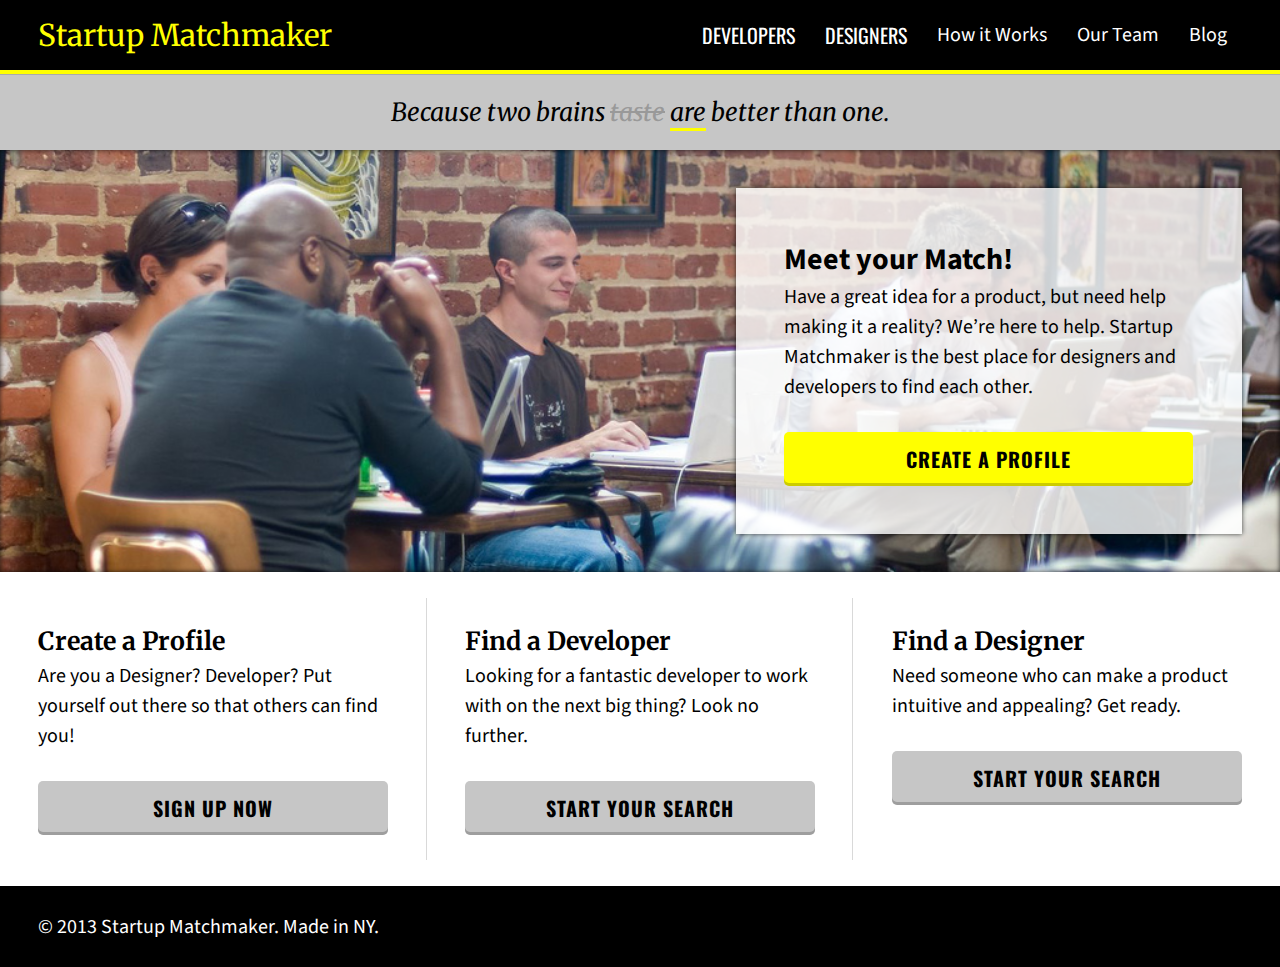
<file: Archive/05_lab/solution/startup_matchmaker_solution/index.html>
<!doctype html>
<html lang="en-us">
<head>
	<meta charset="utf-8">
	<title>Startup Matchmaker</title>
	<link href='http://fonts.googleapis.com/css?family=Source+Sans+Pro:400,700|Oswald:700|Merriweather:700,700italic' rel='stylesheet' type='text/css'>
	<link rel="stylesheet" href="css/reset.css">
	<link rel="stylesheet" href="css/main.css">
</head>
<body>
	<header id="page-header">
		<div class="wrapper">
			<h1><a href="index.html">Startup Matchmaker</a></h1>
			<nav>
				<ul>
					<li><strong><a href="developers.html">Developers</a></strong></li>
					<li><strong><a href="designers.html">Designers</a></strong></li>			
					<li><a href="how.html">How it Works</a></li>			
					<li><a href="team.html">Our Team</a></li>			
					<li><a href="blog.html">Blog</a></li>			
				</ul>
			</nav>
		</div>
	</header>
	<p class="tagline">Because two brains <del>taste</del> <ins>are</ins> better than&nbsp;one.</p>
	<section class="banner">
		<div class="wrapper">
			<div class="blurb">
				<h2>Meet your Match!</h2>
				<p>Have a great idea for a product, but need help making it a reality? We’re here to help. Startup Matchmaker is the best place for designers and developers to find each other.</p>
				<a class="button" href="#">Create a Profile</a>
			</div>
		</div>
	</section>
	<div class="wrapper">
		<section class="touts">
			<section class="tout">
				<header>
					<h3>Create a Profile</h3>
				</header>
				<p>Are you a Designer? Developer? Put yourself out there so that others can find you!</p>
				<a class="button" href="#">Sign Up Now</a>
			</section>
			<section class="tout">
				<header>
					<h3>Find a Developer</h3>
				</header>
				<p>Looking for a fantastic developer to work with on the next big thing? Look no further.</p>
				<a class="button" href="developers.html">Start Your Search</a>
			</section>
			<section class="tout">
				<header>
					<h3>Find a Designer</h3>
				</header>
				<p>Need someone who can make a product intuitive and appealing? Get ready.</p>
				<a class="button" href="designers.html">Start Your Search</a>
			</section>
		</section>
	</div>
	<footer>
		<div class="wrapper">
			© 2013 Startup Matchmaker. Made in NY.
		</div>
	</footer>
</body>
</html>
</file>
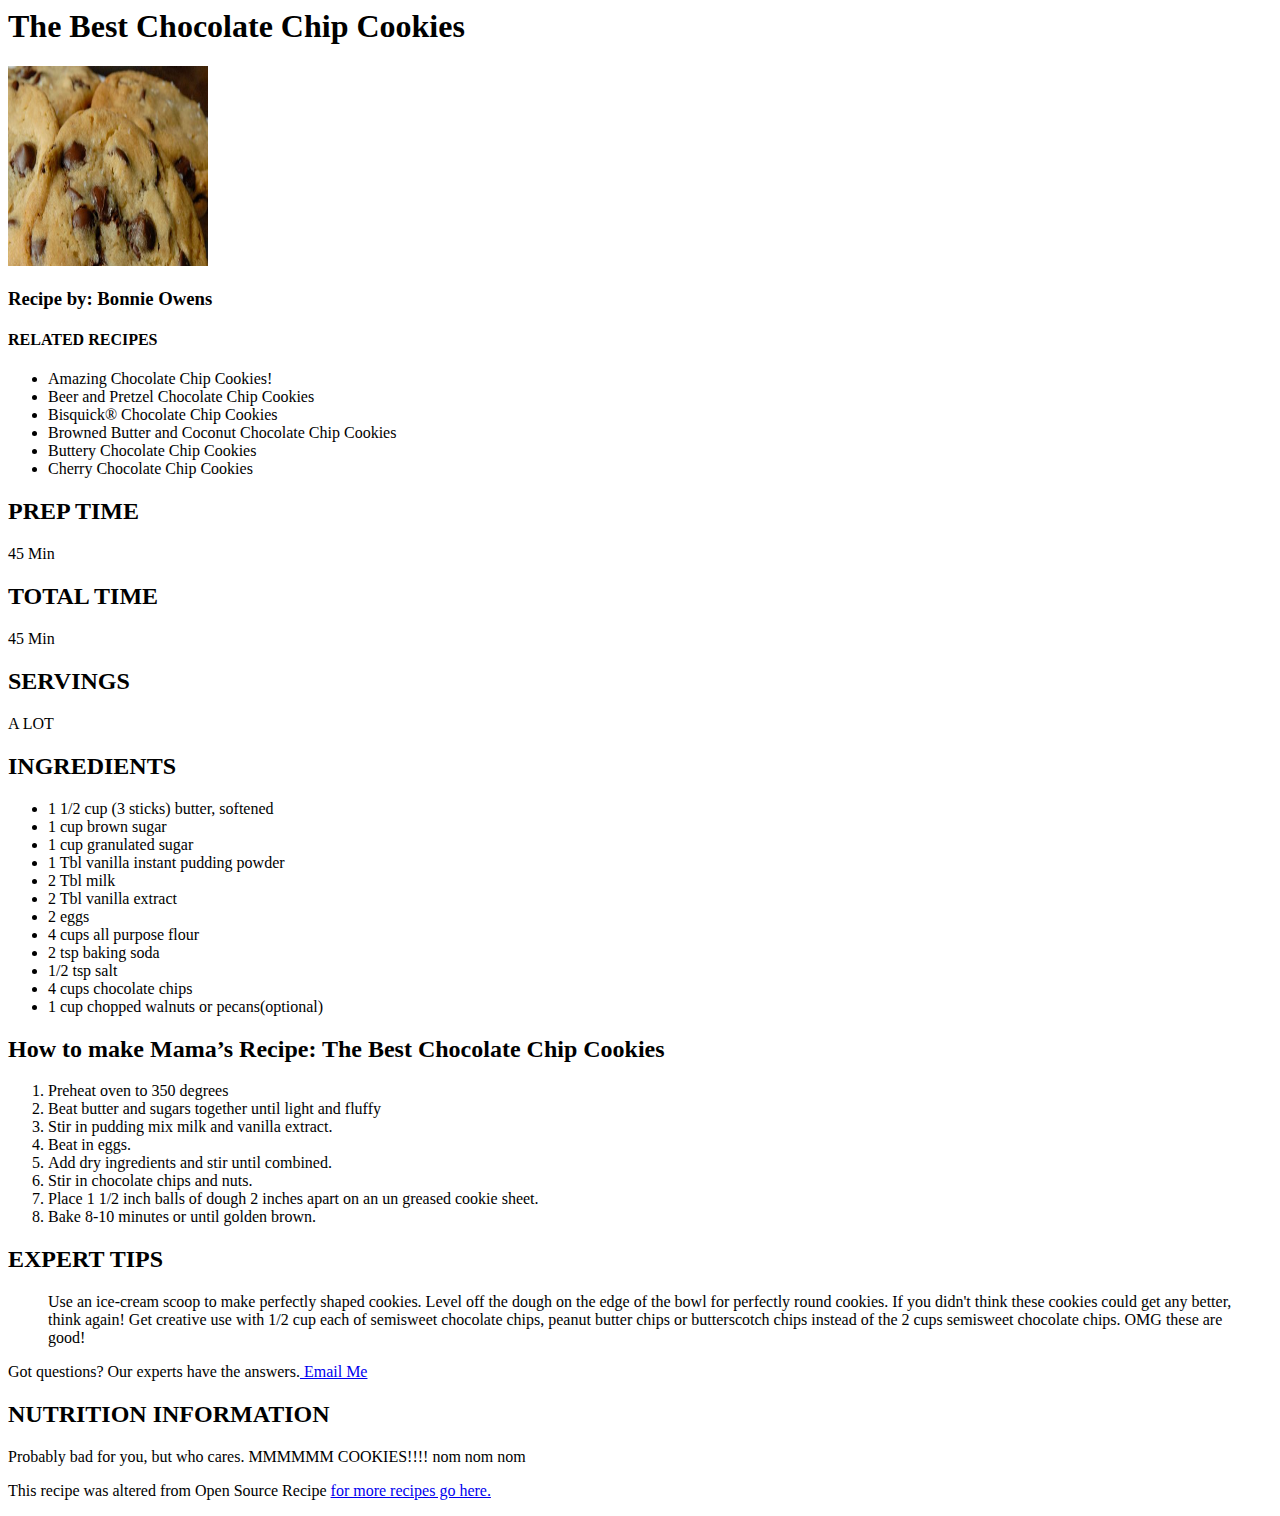
<file: Day_01/02_html_basics/solution/cookie_recipe/index.html>
﻿<html>

<h1>The Best Chocolate Chip Cookies<h1>

<img src="cookies.jpg" height="200px" width="200px">

<h3>Recipe by: Bonnie Owens<h3>

<h4>RELATED RECIPES</h4>

<ul>
	<li>Amazing Chocolate Chip Cookies!</li>
  
	<li>Beer and Pretzel Chocolate Chip Cookies</li>
 
	<li>Bisquick&reg; Chocolate Chip Cookies</li>
  
	<li>Browned Butter and Coconut Chocolate Chip Cookies</li>
 
	<li>Buttery Chocolate Chip Cookies</li>
  
	<li>Cherry Chocolate Chip Cookies</li>
</ul>


<h2>PREP TIME</h2>
<p>45 Min</p>

<h2>TOTAL TIME</h2>
<p>45 Min</p>

<h2>SERVINGS</h2>
<p>A LOT</p>

<h2>INGREDIENTS</h2>
<ul>
	<li>1 1/2 cup (3 sticks) butter, softened</li>
	<li>1 cup brown sugar</li>
	<li>1 cup granulated sugar</li>
	<li>1 Tbl vanilla instant pudding powder</li>
	<li>2 Tbl milk</li>
	<li>2 Tbl vanilla extract</li>
	<li>2 eggs</li>
	<li>4 cups all purpose flour</li>
	<li>2 tsp baking soda</li>
	<li>1/2 tsp salt</li>
	<li>4 cups chocolate chips</li>
	<li>1 cup chopped walnuts or pecans(optional)</li>

</ul>

<h2>How to make Mama’s Recipe: The Best Chocolate Chip Cookies</h2>

<ol>
	<li>Preheat oven to 350 degrees</li>

	<li>Beat butter and sugars together until light and fluffy</li>

	<li>Stir in pudding mix milk and vanilla extract.</li>

	<li>Beat in eggs.</li>

	<li>Add dry ingredients and stir until combined.</li>

	<li>Stir in chocolate chips and nuts.</li>

	<li>Place 1 1/2 inch balls of dough 2 inches apart on an un greased cookie sheet.</li>

	<li>Bake 8-10 minutes or until golden brown.</li>
</ol>

<h2>EXPERT TIPS</h2>

<p><blockquote>
Use an ice-cream scoop to make perfectly shaped cookies. Level off the dough on the edge of the bowl for perfectly round cookies.

If you didn't think these cookies could get any better, think again! Get creative use with 1/2 cup each of semisweet chocolate chips, peanut butter chips or butterscotch chips instead of the 2 cups semisweet chocolate chips. OMG these are good!</blockquote></p>

<p>Got questions? Our experts have the answers.<a href="mailto:me@fakeemail.com"> Email Me</a></p>


<h2>NUTRITION INFORMATION</h2>

<p>Probably bad for you, but who cares. MMMMMM COOKIES!!!! nom nom nom</p>


<p>This recipe was altered from Open Source Recipe <a href= "http://www.opensourcefood.com/people/Amanori/recipes/mamas-recipe-the-best-chocolate-chip-cookies">for more recipes go here.</a></p>

</html>
</file>
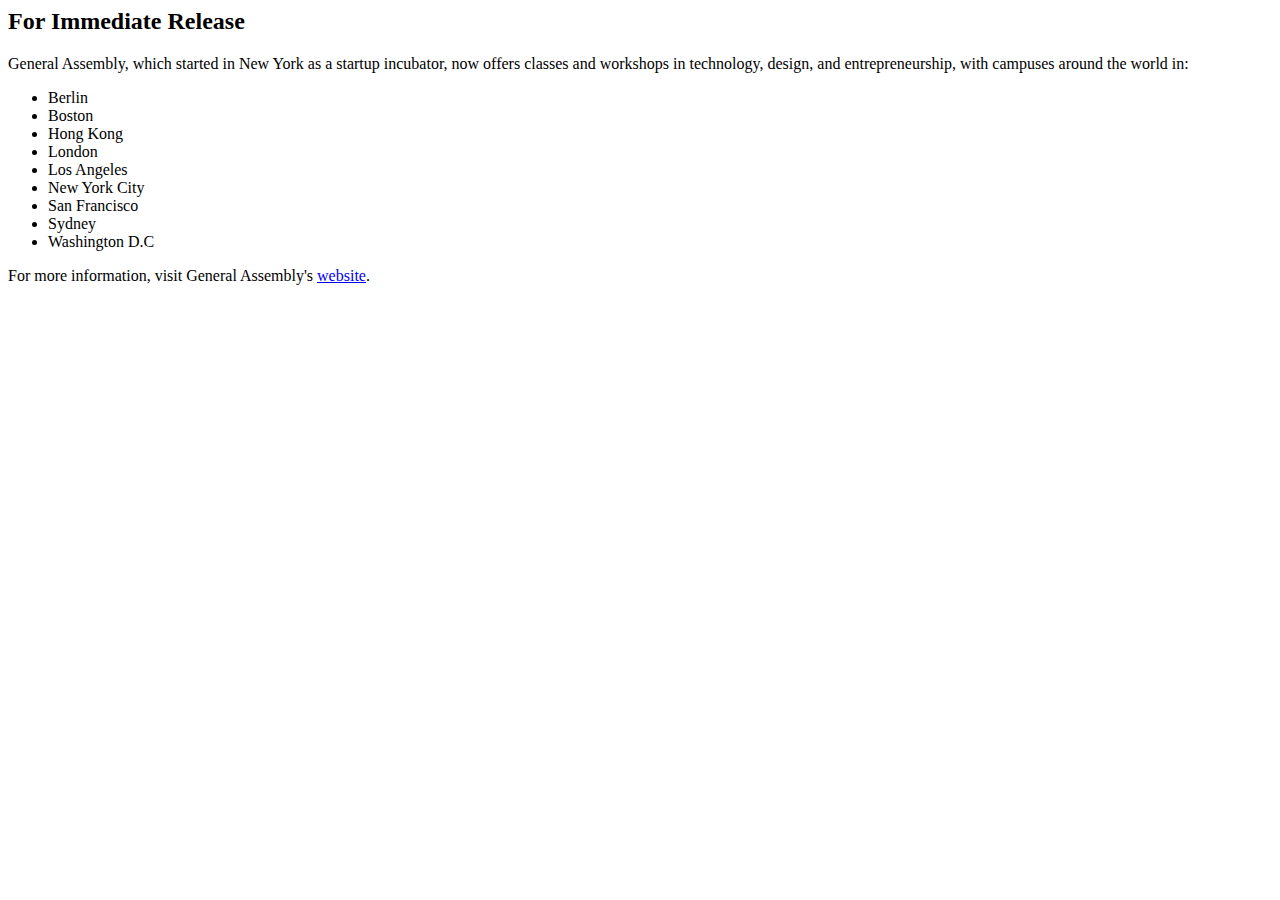
<file: Day_01/02_html_basics/solution/ga_press_release/index.html>
<html>
<h2>For Immediate Release</h2>

		<p>General Assembly, which started in New York as a startup incubator, now offers classes and workshops in technology, design, and entrepreneurship, with campuses around the world in:</p>
	
<ul>
	<li>Berlin</li>
	<li>Boston</li>
	<li>Hong Kong</li>
	<li>London</li>
	<li>Los Angeles</li>
	<li>New York City</li>
	<li>San Francisco</li>
	<li>Sydney</li>
	<li>Washington D.C</li>
</ul>
	
	<p>For more information, visit General Assembly's <a href="https://generalassemb.ly/">website</a>.</p>
</html>
</file>
<file: Archive/05_lab/solution/startup_matchmaker_solution/css/main.css>
body {
	font-family: 'Source Sans Pro', sans-serif;
	font-size: 20px;
	line-height: 1.5;
	cursor: default;
}

.wrapper {
	max-width: 1280px;
	margin: auto;
}

h1 {
	font-size: 2em;
	line-height: 1;
}
h2 {
	font-size: 1.5em;
	font-weight: bold;
}
h3 {
	font-family: 'Merriweather', serif;
	font-size: 1.25em;
	font-weight: bold;
}
p {
	margin: 0 0 1.5em 0;
}

.button {
	font-family: 'Oswald', sans-serif;
	text-decoration: none;
	text-transform: uppercase;
	letter-spacing: 1px;
	font-weight: bold;
	background: yellow;
	color: black;
	display: block;
	text-align: center;
	padding: 12px;
	box-shadow: inset 0 -3px 0 rgba(0,0,0,.2);
	border-radius: 5px;
}

#page-header {
	background: black;
	color: white;
	overflow: hidden;
	border-bottom: 4px solid yellow;
	padding: 0 3%;
}
#page-header a {
	color: inherit;
	text-decoration: none;
}
#page-header h1 {
	float: left;
	color: yellow;
	font-family: 'Merriweather', serif;
	font-size: 1.5em;
	margin: 20px 0 0 0;
}
#page-header nav {
	float: right;
}
#page-header nav li {
	float: left;
}
#page-header nav a {
	display: block;
	padding: 20px 15px;
}
#page-header nav li a:hover {
	color: yellow;
}
#page-header nav li.active a {
	background: #666;
}
#page-header nav strong {
	font-family: 'Oswald', sans-serif;
	text-transform: uppercase;
}
#page-header nav strong a {
}


.tagline {
	font-family: 'Merriweather', serif;
	text-align: center;
	margin: 0;
	padding: 1em 3%;
	font-size: 1.25em;
	line-height: 1em;
	font-style: italic;
	background: #C6C6C6;
	border-top: 1px solid #AAA;
}
.tagline del {
	color: #999;
}
.tagline ins {
	text-decoration: none;
	border-bottom: 3px solid yellow;
}

.banner {
	background: url(../images/coworking.jpg) center center no-repeat;
	background-size: cover;
	overflow: hidden;
	padding: 3%;
	box-shadow: inset 0 0 5px rgba(0,0,0,.75);
}

.blurb {
	background: rgba(255,255,255,.8);
	width: 34%;
	margin: 0 auto;
	padding: 4%;
	float: right;
	box-shadow: 0 0 5px rgba(0,0,0,.75);
}

.touts {
	background: #EEE;
	background: white;
	overflow: hidden;
	padding: 2% 0;
}
.tout {
	float: left;
	width: 27.3333%;
	padding: 2% 3%;
	box-shadow: inset -1px 0 0 rgba(0,0,0,.15);
}
.tout:last-child {
	box-shadow: none;
}
.tout .button {
	background: #C6C6C6;
}

.profiles {
	background: #C6C6C6;
	padding: 10px;
}
.cards {
	overflow: hidden;
}
.card {
	float: left;
	width: 25%;
}
.card img {
	max-width: 100%;
}
.card article {
	background: white;
	margin: 10px;
	padding: 10px;
}
.card .button {
	font-size: .75em;
}

.tags {
	overflow: hidden;
	margin-bottom: 10px;
}
.tags li {
	float: left;
}
.tags li a {
	display: block;
	background: #666;
	padding: 1px 12px;
	border-radius: 100px;
	font-size: .75em;
	margin: 0 5px 5px 0;
	color: white;
	text-decoration: none;
}

footer {
	background: black;
	color: white;
	padding: 2% 3%;
}
</file>
